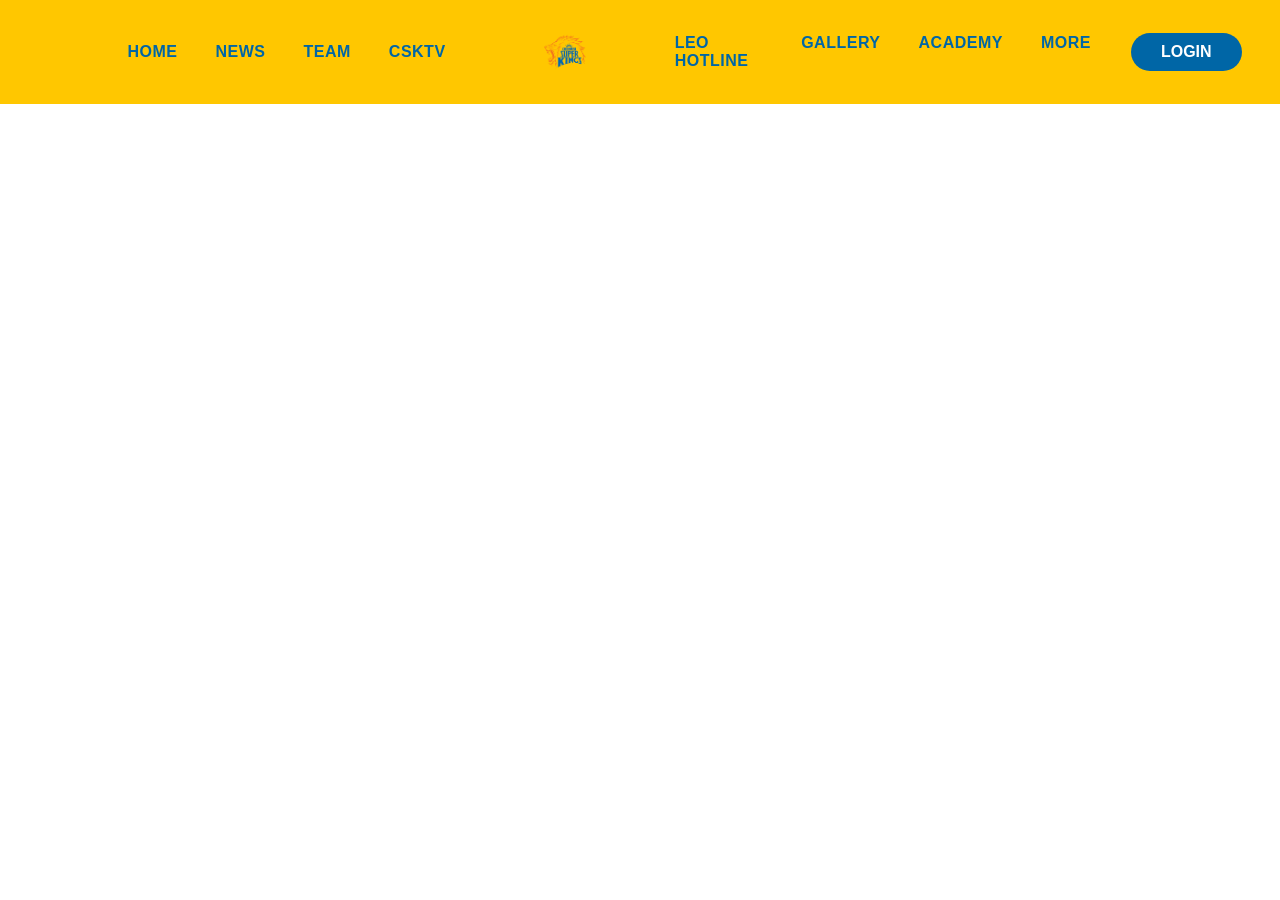
<file: index.html>
<!DOCTYPE html>
<html>
<head>
  <meta charset="UTF-8">
  <title>CSK Navbar</title>
  <link rel="stylesheet" href="style.css">
</head>
<body>

<header class="navbar">
  <nav class="nav-container">

    <ul class="nav-left">
      <li>HOME</li>
      <li>NEWS</li>
      <li>TEAM</li>
      <li>CSKTV</li>
    </ul>

   
    <div class="logo">
      <img src="logo.png" alt="CSK Logo">
    </div>

   
    <ul class="nav-right">
      <li>LEO HOTLINE</li>
      <li>GALLERY</li>
      <li>ACADEMY</li>
      <li>MORE</li>
    </ul>

   
    <a href="login.html" class="login-btn-link">LOGIN</a>

  </nav>
</header>

</body>
</html>
</file>
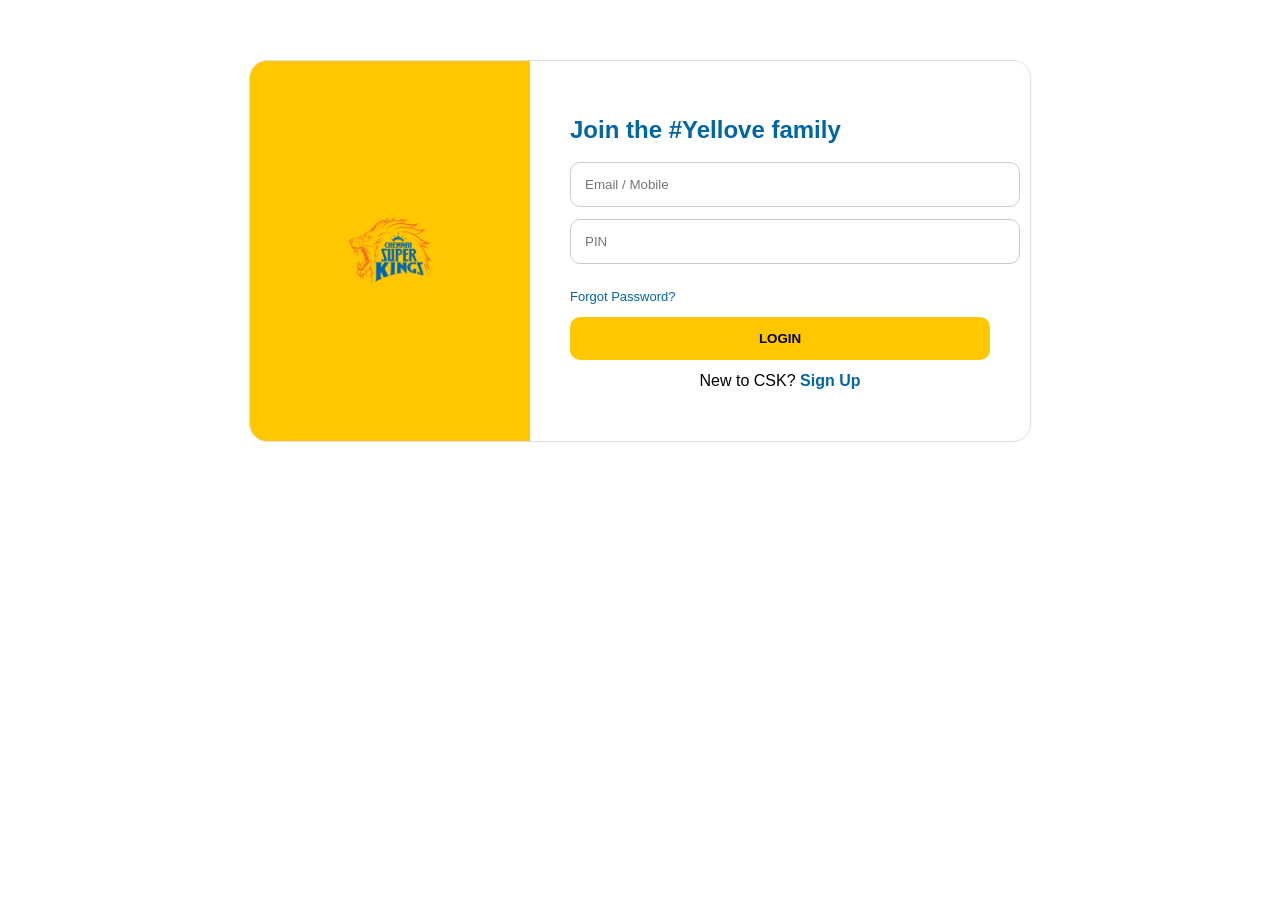
<file: login.html>
<!DOCTYPE html>
<html>
<head>
  <link rel="stylesheet" href="style.css">
</head>
<body>

<div class="auth-box">

  <div class="auth-left">
    <img src="logo.png" class="side-logo">
  </div>

  <div class="auth-right">

    <h2>Join the #Yellove family</h2>

    <input type="text" placeholder="Email / Mobile">
    <input type="password" placeholder="PIN">

    <p class="forgot-link">Forgot Password?</p>

    <button class="submit-btn">LOGIN</button>

    <p class="switch-text">
      New to CSK?
      <a href="signup.html">Sign Up</a>
    </p>

  </div>

</div>

</body>
</html>
</file>
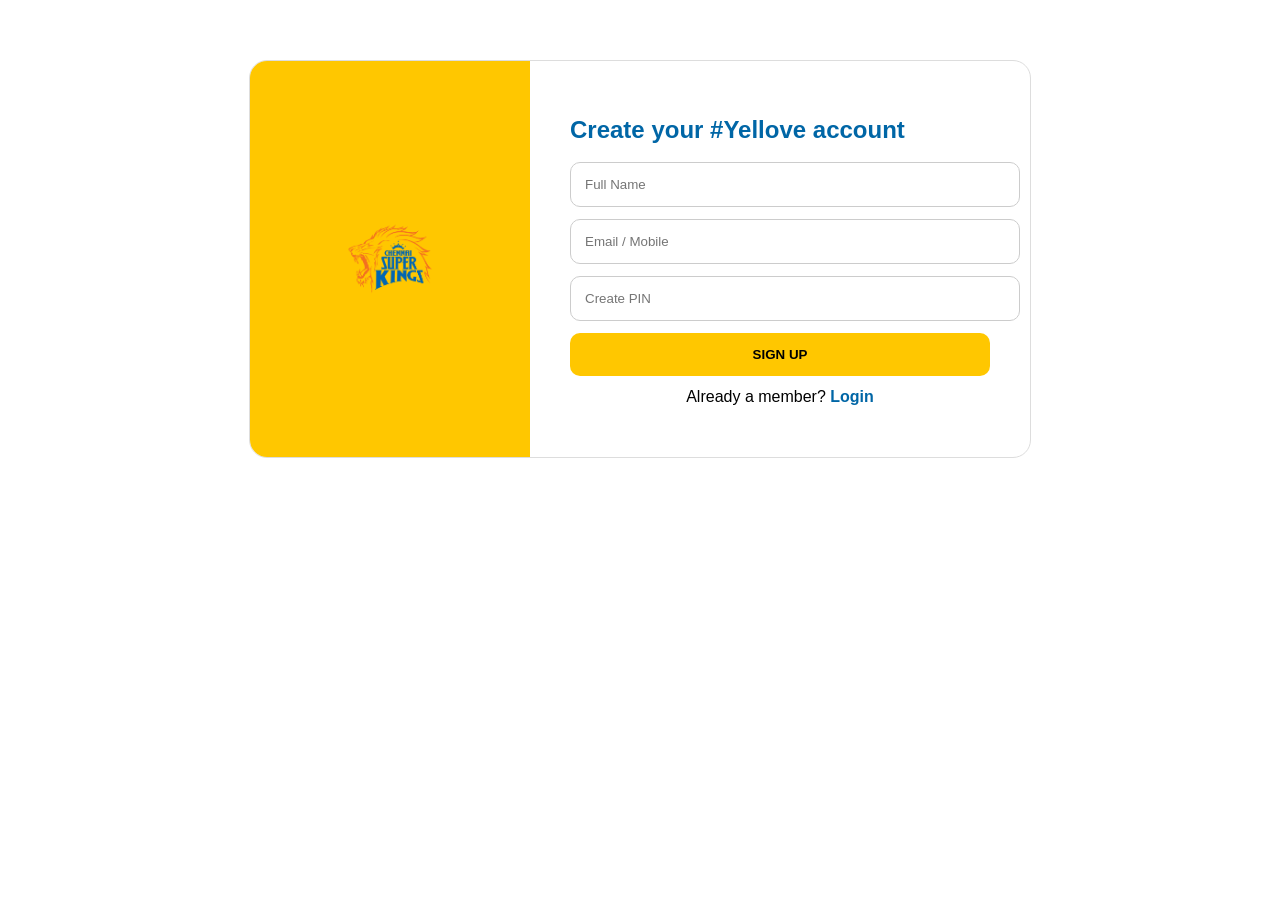
<file: signup.html>
<!DOCTYPE html>
<html>
<head>
  <link rel="stylesheet" href="style.css">
</head>
<body>

<div class="auth-box">

  <div class="auth-left">
    <img src="logo.png" class="side-logo">
  </div>

  <div class="auth-right">

    <h2>Create your #Yellove account</h2>

    <input type="text" placeholder="Full Name">
    <input type="text" placeholder="Email / Mobile">
    <input type="password" placeholder="Create PIN">

    <button class="submit-btn">SIGN UP</button>

    <p class="switch-text">
      Already a member?
      <a href="login.html">Login</a>
    </p>

  </div>

</div>

</body>
</html>
</file>
<file: style.css>
:root{
  --yellow:#FFC700;
  --blue:#0066A6;
}

body{
  margin:0;
  font-family:Arial, Helvetica, sans-serif;
}


.navbar{
  background:var(--yellow);
  padding:18px 0;
}


.nav-container{
  width:94%;
  margin:auto;

  display:grid;
  grid-template-columns:1fr auto 1fr auto;
  align-items:center;
  column-gap:40px;
}


.nav-left,
.nav-right{
  list-style:none;
  display:flex;
  gap:38px;
  justify-content:center;
  font-weight:700;
  color:var(--blue);
  letter-spacing:.5px;
}


.logo img{
  height:60px;   
  display:block;
}


.login-btn-link{
  background:var(--blue);
  color:#fff;
  padding:10px 30px;
  border-radius:30px;
  text-decoration:none;
  font-weight:700;
}


.auth-box{
  width:780px;
  margin:60px auto;
  display:flex;
  border-radius:18px;
  overflow:hidden;
  border:1px solid #ddd;
}

.auth-left{
  width:40%;
  background:var(--yellow);
  display:flex;
  justify-content:center;
  align-items:center;
}

.side-logo{
  width:120px;
}

.auth-right{
  width:60%;
  padding:35px 40px;
}

.auth-right h2{
  color:var(--blue);
  margin-bottom:18px;
}

.auth-right input{
  width:100%;
  padding:14px;
  border-radius:10px;
  border:1px solid #ccc;
  margin-bottom:12px;
}

.submit-btn{
  width:100%;
  padding:14px;
  border:none;
  border-radius:10px;
  background:var(--yellow);
  font-weight:800;
  cursor:pointer;
}

.forgot-link{
  color:var(--blue);
  font-size:13px;
}

.switch-text{
  text-align:center;
  margin-top:12px;
}

.switch-text a{
  color:var(--blue);
  font-weight:700;
  text-decoration:none;
}
</file>
